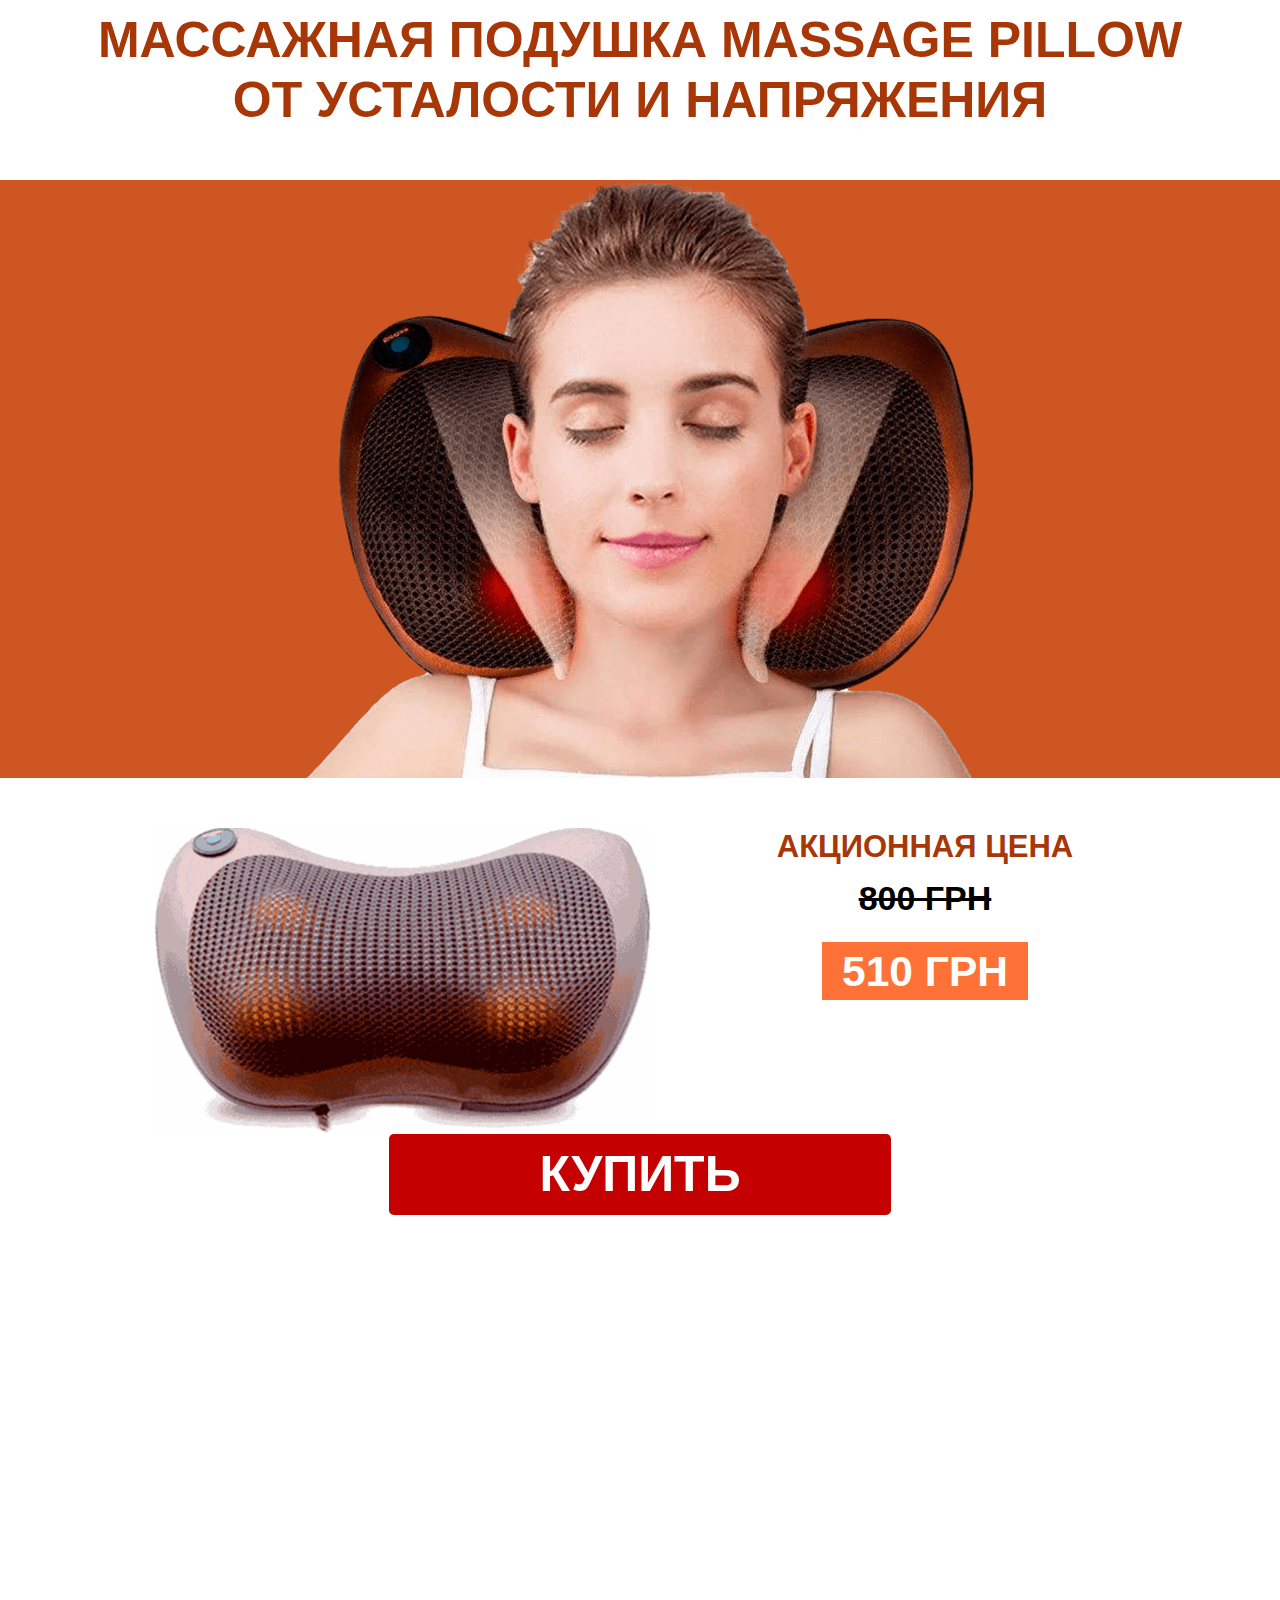
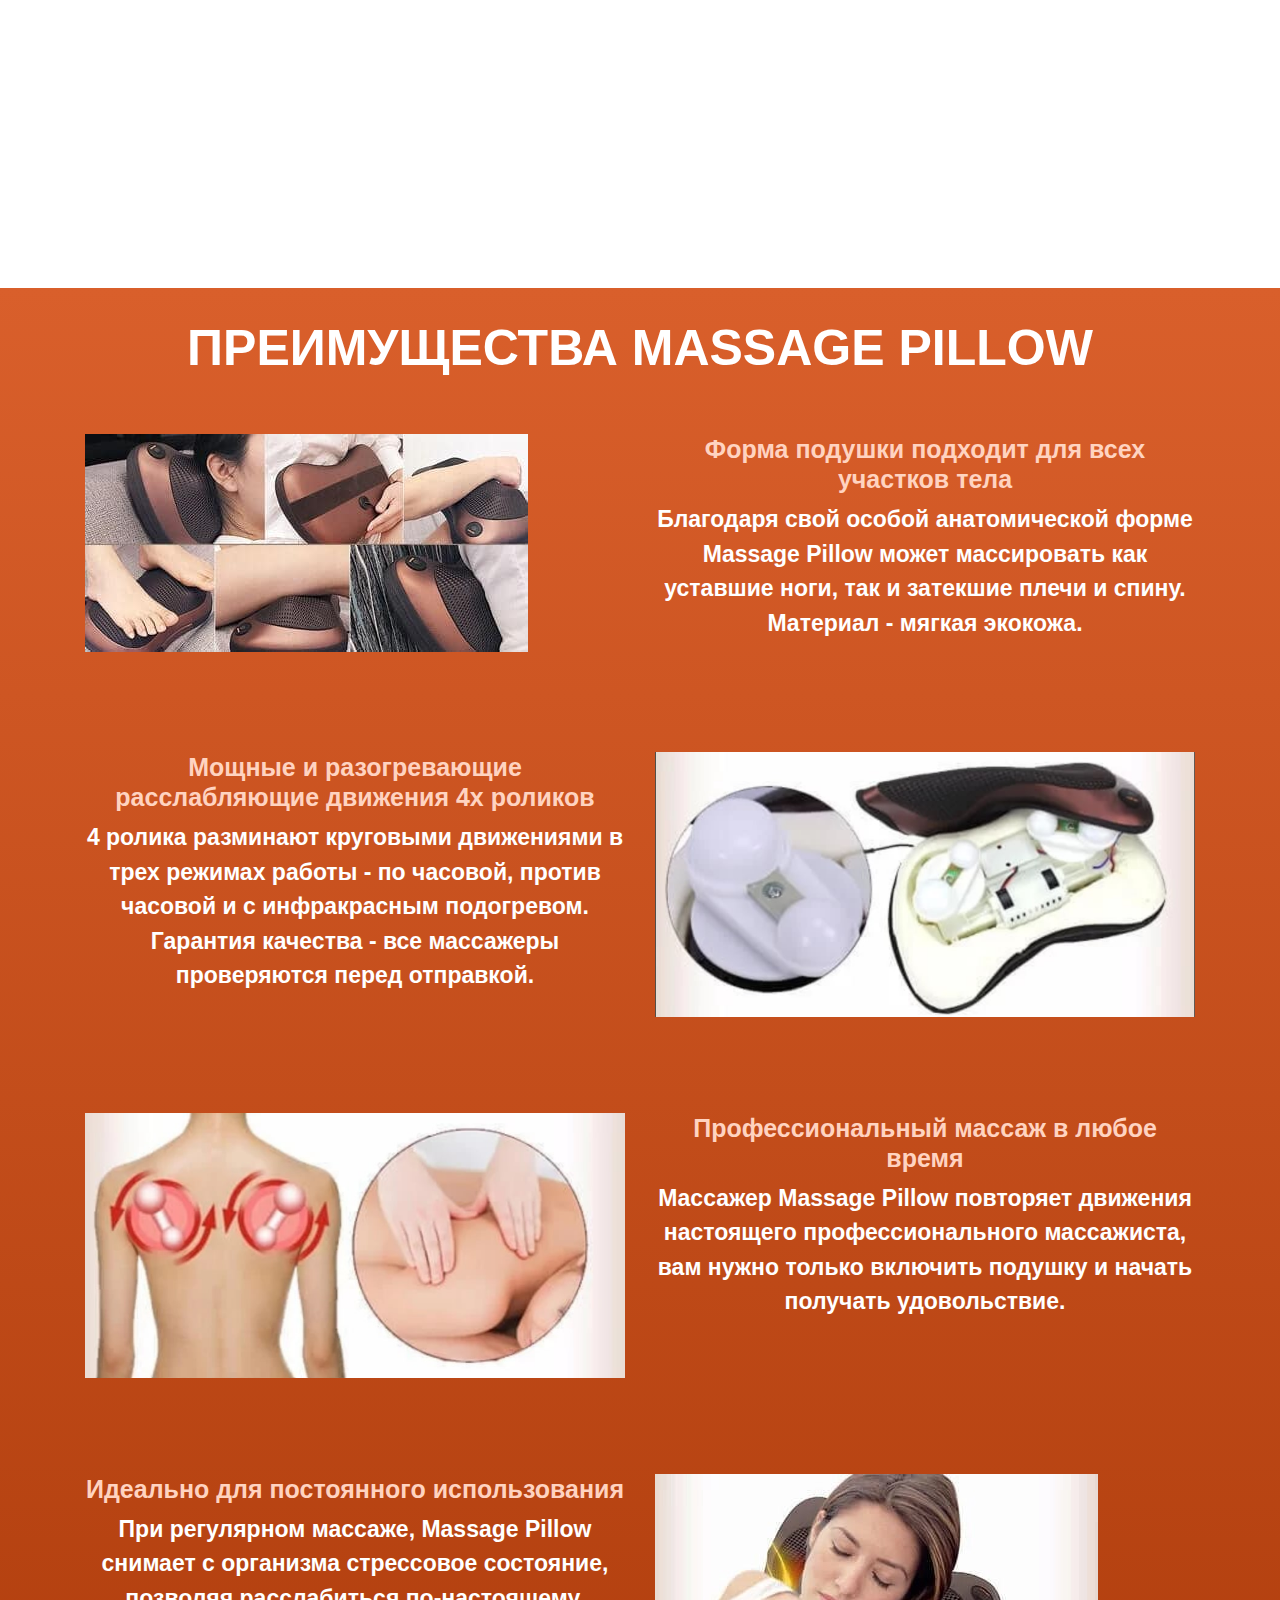
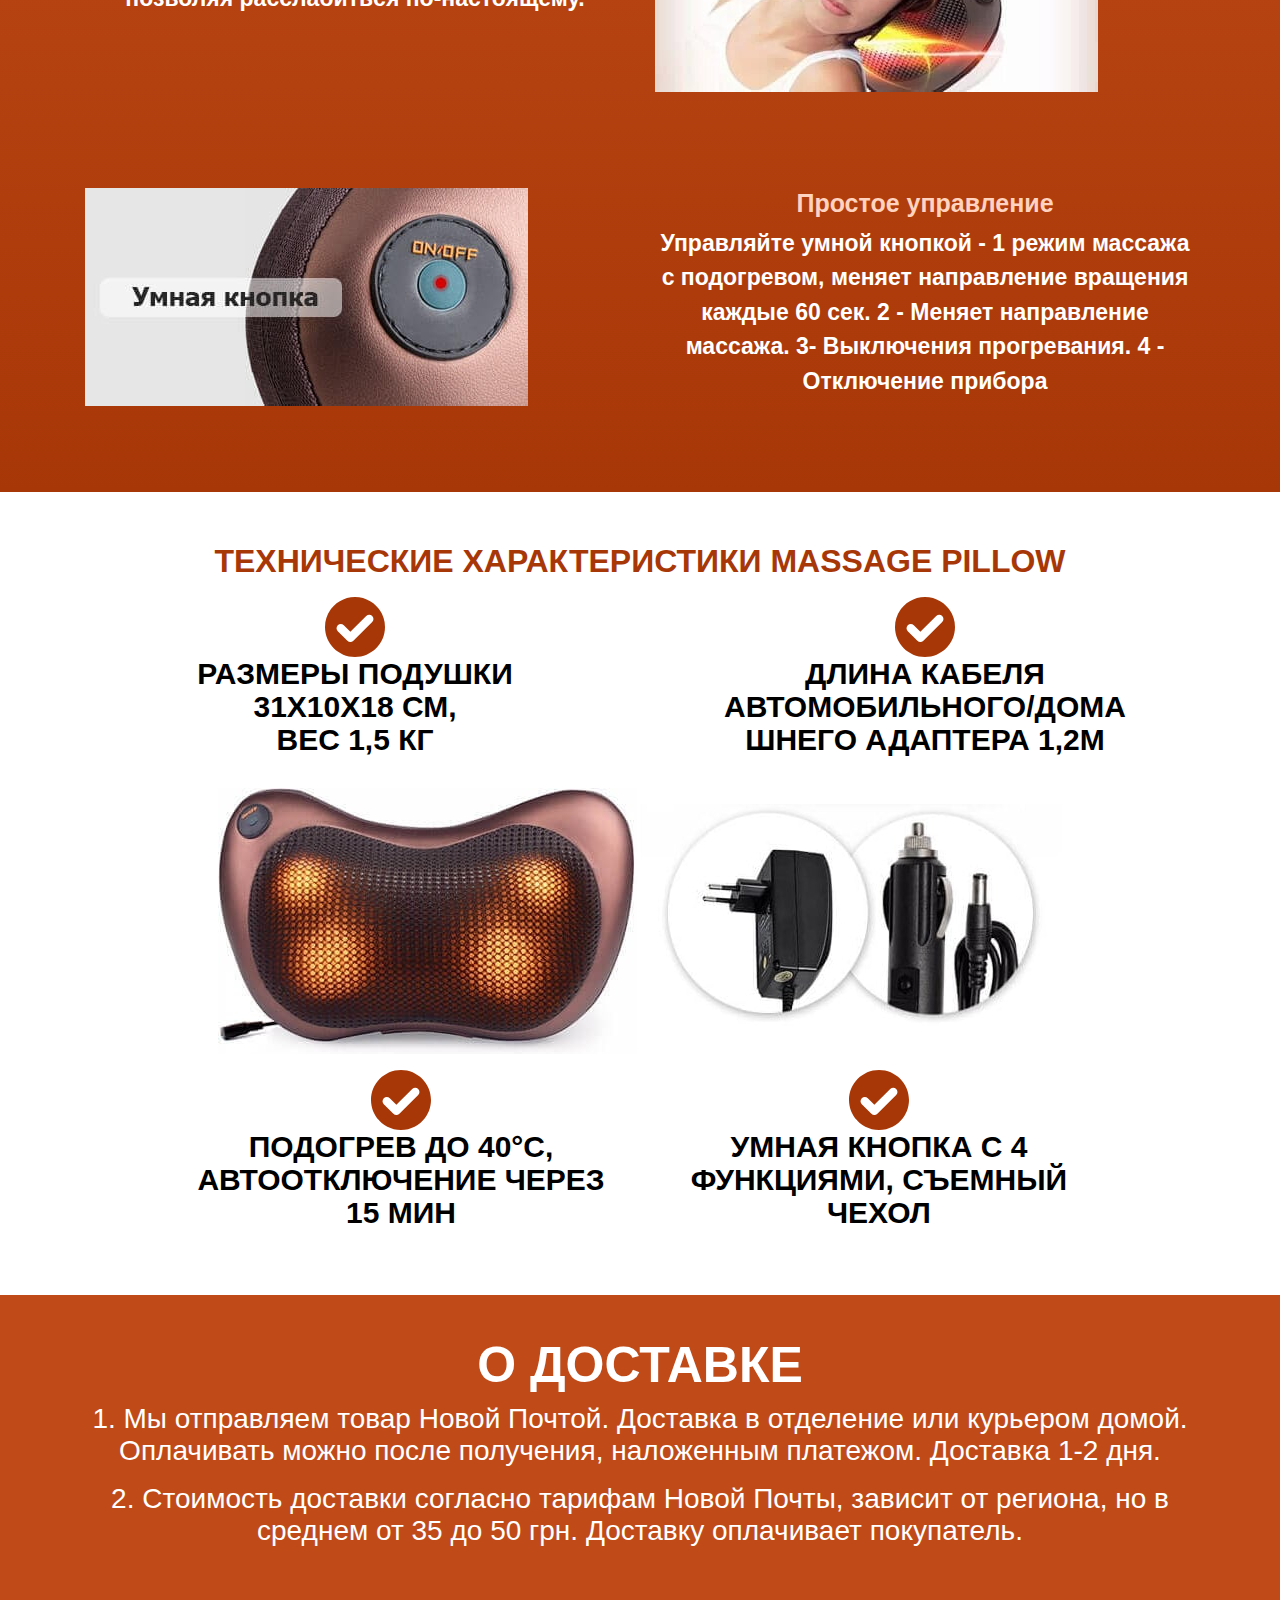
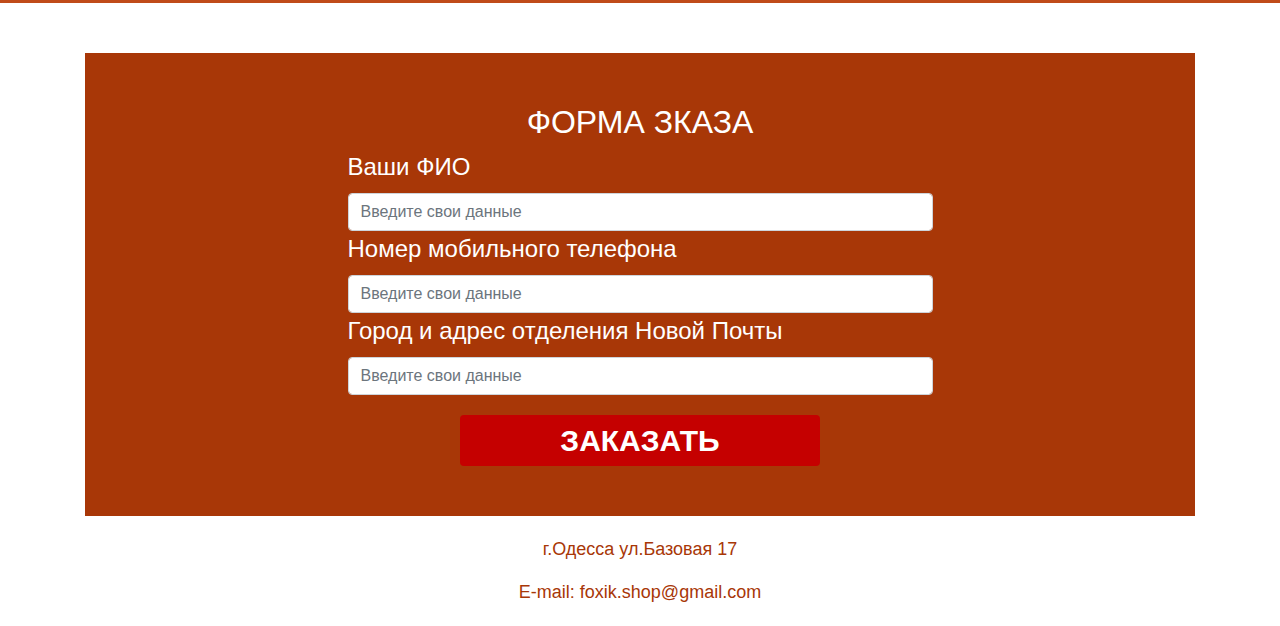
<file: index.html>
<!DOCTYPE html>
<html lang="ru">
  <head>
    <meta charset="UTF-8" />
    <meta name="viewport" content="width=device-width, initial-scale=1.0" />
    <link rel="stylesheet" href="css/index.css" />
    <title>Массажная Подушка</title>
  </head>
  <body>
    <div class="wrapper-page">
      <div class="header">
        <div class="container">
          <div class="header__title">
            <h1>Массажная подушка Massage Pillow От усталости и напряжения</h1>
          </div>
          <!-- /.header__title -->
        </div>
      </div>
      <!-- /.header -->
      <section class="header__sub">
        <div class="container">
          <div class="header__sub-img">
            <img src="img/girlpillow.png_28-min.png" alt="girl" />
          </div>
        </div>
      </section>
      <!-- /.header__sub -->
      <section class="stock">
        <div class="container">
          <div class="row text-center justify-content-center">
            <div class="col-sm-12 col-lg-6">
              <div class="stock__img">
                <img src="img/pillowgif-min.png" alt="stock img" />
              </div>
            </div>
            <div class="col-sm-12 col-lg-5">
              <div class="stock__content-txt text-center">
                <h2>АКЦИОННАЯ ЦЕНА</h2>
                <p><strike>800 грн</strike></p>
                <span>510 грн</span>
              </div>
            </div>
            <div class="col-12">
              <a href="#form__anchor"
                ><button type="button" class="btn btn-primary btn-lg">
                  купить
                </button></a
              >
            </div>
          </div>
          <div class="col-lg-12 justify-content-center align-center">
            <div class="stock__vidio">
              <iframe
                width="100%"
                height="596"
                src="https://www.youtube.com/embed/-DulVBtynvY"
                frameborder="0"
                allow="accelerometer; autoplay; clipboard-write; encrypted-media; gyroscope; picture-in-picture"
                allowfullscreen
              ></iframe>
            </div>
            <!-- /.stock__vidio -->
          </div>
        </div>
      </section>
      <!-- /.stock -->

      <section class="advantages">
        <div class="container">
          <h2>ПРЕИМУЩЕСТВА Massage Pillow</h2>
          <div class="row">
            <div class="col-lg-6 col-sm-12 my-lg-5">
              <div class="advantages__img">
                <img src="img/01-min.jpg" alt="advantages img" />
              </div>
            </div>
            <div class="col-lg-6 col-sm-12 my-lg-5">
              <div class="advantages__txt">
                <h3>Форма подушки подходит для всех участков тела</h3>
                <p>
                  Благодаря свой особой анатомической форме Massage Pillow может
                  массировать как уставшие ноги, так и затекшие плечи и спину.
                  Материал - мягкая экокожа.
                </p>
              </div>
            </div>
          </div>
          <div class="row">
            <div
              class="col-lg-6 col-sm-12 order-2 order-sm-2 order-lg-1 my-lg-5"
            >
              <div class="advantages__txt">
                <h3>
                  Мощные и разогревающие расслабляющие движения 4х роликов
                </h3>
                <p>
                  4 ролика разминают круговыми движениями в трех режимах работы
                  - по часовой, против часовой и с инфракрасным подогревом.
                  Гарантия качества - все массажеры проверяются перед отправкой.
                </p>
              </div>
            </div>
            <div
              class="col-lg-6 col-sm-12 order-1 order-sm-1 order-lg-2 my-lg-5"
            >
              <div class="advantages__img">
                <img src="img/02-min.jpg" alt="advantages img" />
              </div>
            </div>
          </div>
          <div class="row">
            <div class="col-lg-6 col-sm-12 my-lg-5">
              <div class="advantages__img">
                <img src="img/03-min.jpg" alt="advantages img" />
              </div>
            </div>
            <div class="col-lg-6 col-sm-12 my-lg-5">
              <div class="advantages__txt">
                <h3>Профессиональный массаж в любое время</h3>
                <p>
                  Массажер Massage Pillow повторяет движения настоящего
                  профессионального массажиста, вам нужно только включить
                  подушку и начать получать удовольствие.
                </p>
              </div>
            </div>
          </div>
          <div class="row">
            <div
              class="col-lg-6 col-sm-12 order-2 order-sm-2 order-lg-1 my-lg-5"
            >
              <div class="advantages__txt">
                <h3>Идеально для постоянного использования</h3>
                <p>
                  При регулярном массаже, Massage Pillow снимает с организма
                  стрессовое состояние, позволяя расслабиться по-настоящему.
                </p>
              </div>
            </div>
            <div
              class="col-lg-6 col-sm-12 order-1 order-sm-1 order-lg-2 my-lg-5"
            >
              <div class="advantages__img">
                <img src="img/04-min.jpg" alt="advantages img" />
              </div>
            </div>
          </div>
          <div class="row">
            <div class="col-lg-6 col-sm-12 my-lg-5">
              <div class="advantages__img">
                <img src="img/05-min.jpg" alt="advantages img" />
              </div>
            </div>
            <div class="col-lg-6 col-sm-12 my-lg-5">
              <div class="advantages__txt">
                <h3>Простое управление</h3>
                <p>
                  Управляйте умной кнопкой - 1 режим массажа с подогревом,
                  меняет направление вращения каждые 60 сек. 2 - Меняет
                  направление массажа. 3- Выключения прогревания. 4 - Отключение
                  прибора
                </p>
              </div>
            </div>
          </div>
        </div>
      </section>
      <!-- /.advantages -->
      <section class="characteristics">
        <div class="container">
          <h2>ТЕХНИЧЕСКИЕ ХАРАКТЕРИСТИКИ MASSAGE PILLOW</h2>
          <div class="row justify-content-center align-center text-center mt-3">
            <div class="col-6">
              <div class="characteristics__img-svg">
                <img src="img/svg/check.svg" alt="check" />
              </div>
              <div class="characteristics__txt">
                <p>
                  Размеры подушки <br />
                  31х10х18 см, <br />
                  вес 1,5 кг
                </p>
              </div>
            </div>
            <div class="col-6">
              <div class="characteristics__img-svg">
                <img src="img/svg/check.svg" alt="check" />
              </div>
              <div class="characteristics__txt">
                <p>
                  Длина кабеля <br />
                  автомобильного/дома <br />
                  шнего адаптера 1,2м
                </p>
              </div>
            </div>
          </div>
          <div class="row d-flex align-center justify-content-center my-3">
            <div class="col-lg-12">
              <div class="characteristics__img">
                <img
                  src="img/safehor-min.jpg"
                  alt="characteristics-img"
                  class="destop"
                />
                <img
                  src="img/safe-min.jpg"
                  alt="characteristics-img"
                  class="mobile"
                />
              </div>
            </div>
            <div
              class="row justify-content-center align-center text-center mt-3"
            >
              <div class="col-6">
                <div class="characteristics__img-svg">
                  <img src="img/svg/check.svg" alt="check" />
                </div>
                <div class="characteristics__txt">
                  <p>
                    Подогрев до 40°С, <br />
                    автоотключение через <br />
                    15 мин
                  </p>
                </div>
              </div>
              <div class="col-6">
                <div class="characteristics__img-svg">
                  <img src="img/svg/check.svg" alt="check" />
                </div>
                <div class="characteristics__txt">
                  <p>
                    Умная кнопка с 4 <br />
                    функциями, съемный чехол
                  </p>
                </div>
              </div>
            </div>
          </div>
        </div>
      </section>
      <!-- /.characteristics -->
      <section class="delivery">
        <div class="container text-center">
          <h2>О ДОСТАВКЕ</h2>
          <p>
            1. Мы отправляем товар Новой Почтой. Доставка в отделение или
            курьером домой. Оплачивать можно после получения, наложенным
            платежом. Доставка 1-2 дня.
          </p>
          <p>
            2. Стоимость доставки согласно тарифам Новой Почты, зависит от
            региона, но в среднем от 35 до 50 грн. Доставку оплачивает
            покупатель.
          </p>
        </div>
      </section>
      <!-- /.delivery -->
      <footer class="order__form" id="form__anchor">
        <div class="container">
          <div class="row">
            <div class="col-lg-12">
              <div class="form__wrap">
                <h2>форма зказа</h2>
                <form>
                  <div class="form-group">
                    <label for="formGroupExampleInput">Ваши ФИО</label>

                    <input
                      type="text"
                      class="form-control"
                      id="formGroupExampleInput1"
                      placeholder="Введите свои данные"
                    />
                  </div>
                  <div class="form-group">
                    <label for="formGroupExampleInput2"
                      >Номер мобильного телефона</label
                    >

                    <input
                      type="text"
                      class="form-control"
                      id="formGroupExampleInput2"
                      placeholder="Введите свои данные"
                    />
                  </div>
                  <div class="form-group">
                    <label for="formGroupExampleInput"
                      >Город и адрес отделения Новой Почты</label
                    >

                    <input
                      type="text"
                      class="form-control"
                      id="formGroupExampleInput3"
                      placeholder="Введите свои данные"
                    />
                    <div class="form_btn">
                      <a href="thx.html">
                        <button class="btn btn-primary" type="button">
                          Заказать
                        </button>
                      </a>
                    </div>
                  </div>
                </form>
              </div>
              <div class="footer__sub">
                <p>г.Одесса ул.Базовая 17</p>
                <p>
                  E-mail:
                  <a href="foxik.shop@gmail.com"> foxik.shop@gmail.com</a>
                </p>
              </div>
            </div>
          </div>
        </div>
      </footer>
      <!-- /.order__form -->
    </div>
    <!-- /.wrapper-page -->

    <script src="js/jquery.slim.min.js"></script>
    <script src="js/bootstrap.min.js"></script>
  </body>
</html>
</file>
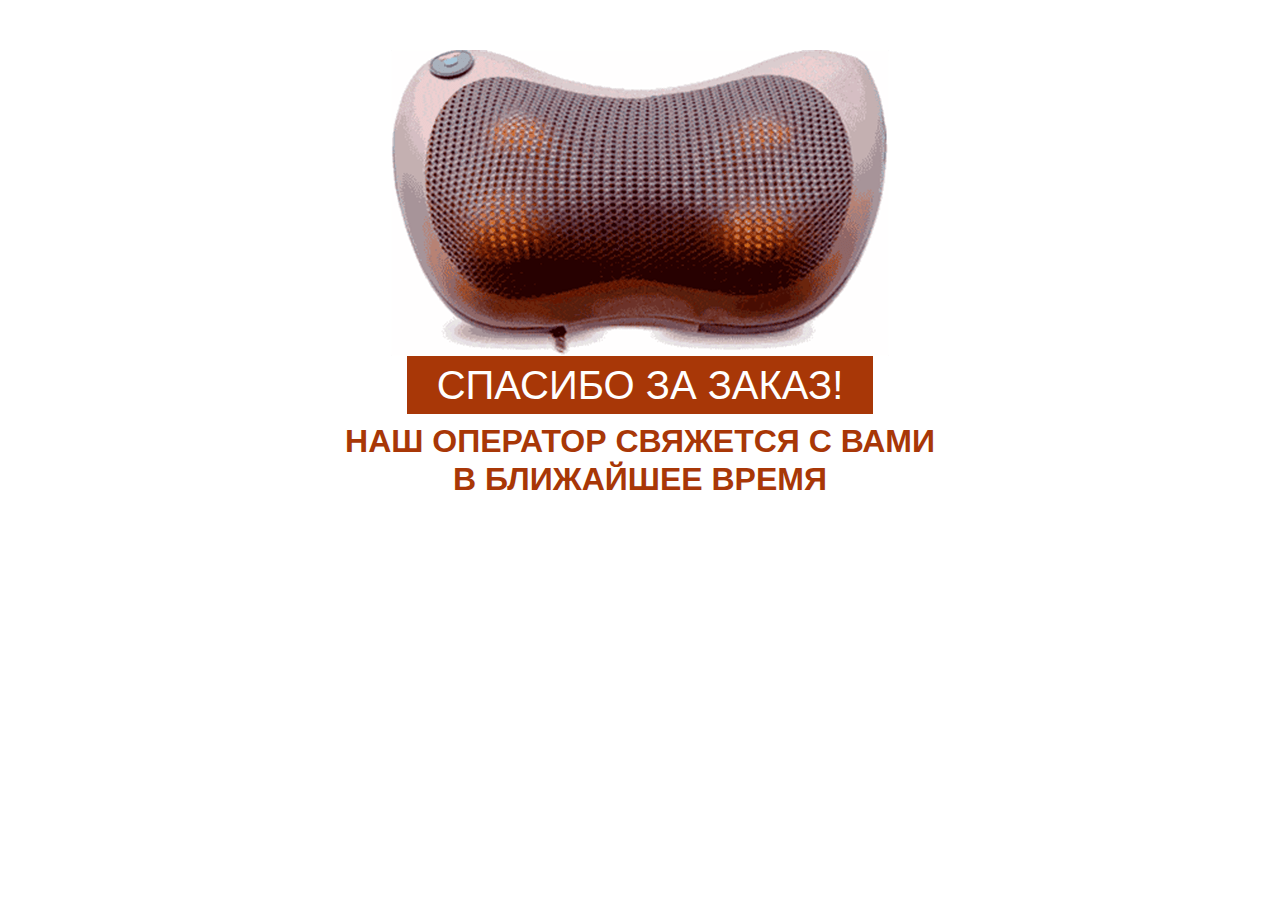
<file: thx.html>
<!DOCTYPE html>
<html lang="ru">
  <head>
    <meta charset="UTF-8" />
    <meta name="viewport" content="width=device-width, initial-scale=1.0" />
    <link rel="stylesheet" href="css/index.css" />
    <title>Массажная Подушка</title>
  </head>
  <body>
    <div class="wrapper-page">
      <section class="thx">
        <div class="container">
          <div class="row">
            <div class="col-lg-12 align-center">
              <div class="thx__img">
                <img src="img/pillowgif-min.png" alt="" />
              </div>
            </div>
            <div class="col-lg-12 text-center">
              <h1>спасибо за заказ!</h1>
            </div>
            <div class="col-lg-12">
              <h2>НАШ ОПЕРАТОР СВЯЖЕТСЯ С ВАМИ <br> В БЛИЖАЙШЕЕ ВРЕМЯ</h2>
            </div>
          </div>
        </div>
      </section>
    </div>
    <!-- /.wrapper-page -->

    <script src="js/jquery.slim.min.js"></script>
    <script src="js/bootstrap.min.js"></script>
  </body>
</html>
</file>
<file: css/index.css>
@import "../fons/stylesheet.css";
@import "bootstrap.min.css";
@import "style.css";
@import "media.css";
</file>
